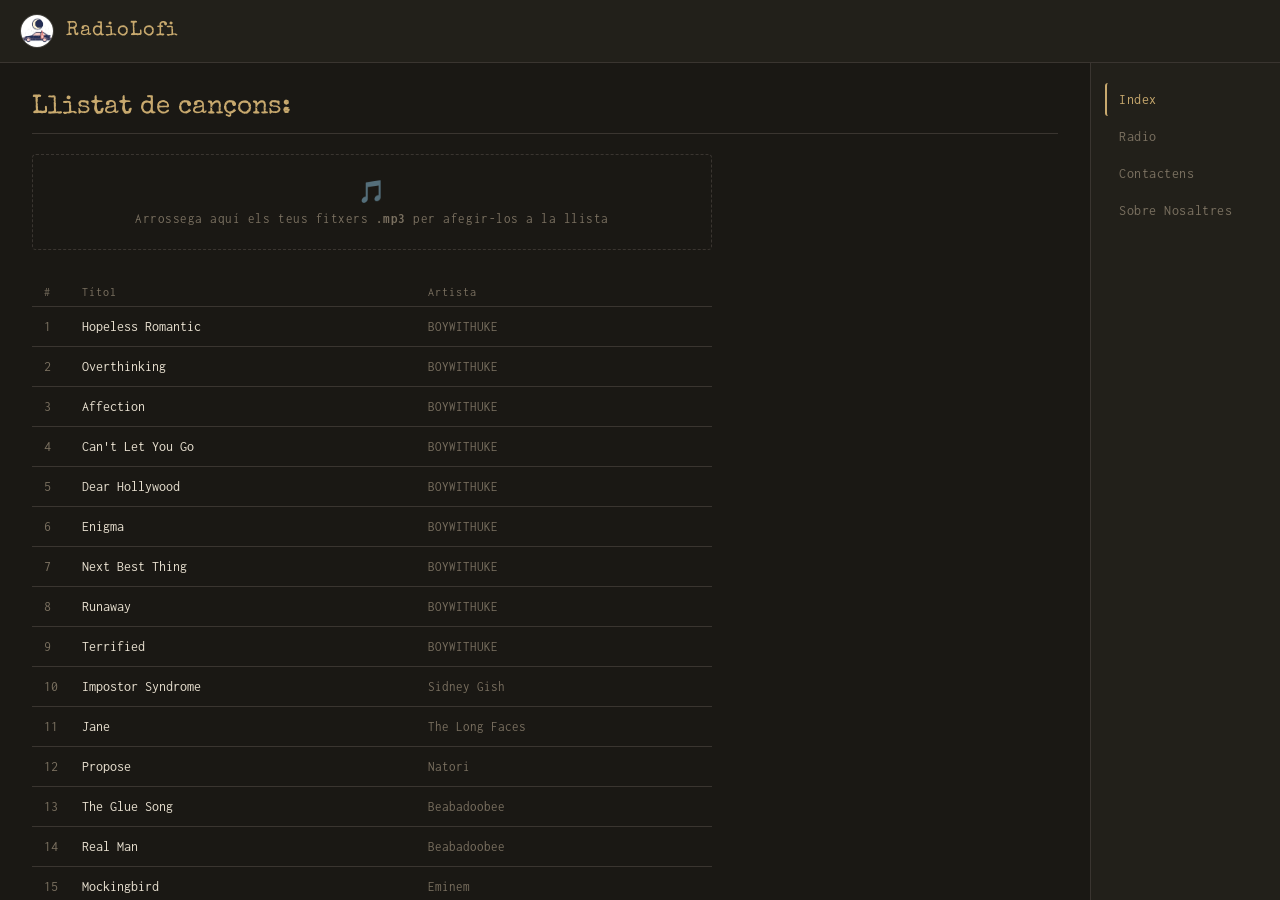
<file: index.html>
<!DOCTYPE html>
<html lang="ca">

<head>
  <meta charset="UTF-8" />
  <meta name="viewport" content="width=device-width, initial-scale=1.0" />
  <title>Index</title>
  <link rel="stylesheet" href="style.css" />
  <link rel="icon" href="img/logo.png" />
</head>

<body itemscope itemtype="http://schema.org/WebPage">
  <div id="topbar" itemprop="headline"><img id="topbar-logo" src="img/logo.png" alt="RadioLofi logo" />RadioLofi</div>
  <div id="main" itemprop="mainContentOfPage">
    <div id="content">
      <h2>Llistat de cançons:</h2>

      <div id="drop-zone">
        <span>🎵</span>
        Arrossega aquí els teus fitxers <strong>.mp3</strong> per afegir-los a la llista
      </div>

      <table class="song-list" itemscope itemtype="http://schema.org/MusicPlaylist" itemprop="mainEntity">
        <thead>
          <tr>
            <th>#</th>
            <th>Títol</th>
            <th>Artista</th>
          </tr>
        </thead>
        <tbody>
        </tbody>
      </table>

    </div>
    <div id="sidebar">
      <nav>
        <a href="index.html" class="active">Index</a>
        <a href="main.html">Radio</a>
        <a href="contact.html">Contactens</a>
        <a href="about.html">Sobre Nosaltres</a>
      </nav>
    </div>
  </div>

  <script>
    var playlist = [
      { src: "mp3/Hopeless_Romantic.mp3", title: "Hopeless Romantic", label: "BOYWITHUKE" },
      { src: "mp3/Overthinking.mp3", title: "Overthinking", label: "BOYWITHUKE" },
      { src: "mp3/Affection.mp3", title: "Affection", label: "BOYWITHUKE" },
      { src: "mp3/Cant_Let_You_Go.mp3", title: "Can't Let You Go", label: "BOYWITHUKE" },
      { src: "mp3/Dear_Hollywood.mp3", title: "Dear Hollywood", label: "BOYWITHUKE" },
      { src: "mp3/Enigma.mp3", title: "Enigma", label: "BOYWITHUKE" },
      { src: "mp3/Next_Best_Thing.mp3", title: "Next Best Thing", label: "BOYWITHUKE" },
      { src: "mp3/Runaway.mp3", title: "Runaway", label: "BOYWITHUKE" },
      { src: "mp3/Terrified.mp3", title: "Terrified", label: "BOYWITHUKE" },
      { src: "mp3/Impostor_Syndrome.mp3", title: "Impostor Syndrome", label: "Sidney Gish" },
      { src: "mp3/Jane.mp3", title: "Jane", label: "The Long Faces" },
      { src: "mp3/propose.mp3", title: "Propose", label: "Natori" },
      { src: "mp3/beabadoobee_Glue_Song.mp3", title: "The Glue Song", label: "Beabadoobee" },
      { src: "mp3/beabadoobee_Real_Man.mp3", title: "Real Man", label: "Beabadoobee" },
      { src: "mp3/Eminem_Mockingbird.mp3", title: "Mockingbird", label: "Eminem" },
      { src: "mp3/Eminem_Stan.mp3", title: "Stan", label: "Eminem" },
      { src: "mp3/Laufey_From_The_Start.mp3", title: "From The Start", label: "Laufey" },
      { src: "mp3/overtonight_mirrors_demo.mp3", title: "Mirrors (Demo)", label: "Overtonight" },
    ];

    var userSongs = JSON.parse(sessionStorage.getItem('userSongs') || '[]');

    function openSongDB() {
      return new Promise(function (resolve, reject) {
        var request = window.indexedDB.open('RadioLofiSongs', 1);
        request.onupgradeneeded = function (event) {
          var db = event.target.result;
          if (!db.objectStoreNames.contains('songs')) {
            db.createObjectStore('songs');
          }
        };
        request.onsuccess = function (event) {
          resolve(event.target.result);
        };
        request.onerror = function (event) {
          reject(event.target.error);
        };
      });
    }

    function saveSongBlob(key, blob) {
      return openSongDB().then(function (db) {
        return new Promise(function (resolve, reject) {
          var tx = db.transaction('songs', 'readwrite');
          var store = tx.objectStore('songs');
          var request = store.put(blob, key);
          request.onsuccess = resolve;
          request.onerror = function (event) { reject(event.target.error); };
        });
      });
    }

    function saveUserSongs() {
      var toSave = userSongs.map(function (s) {
        return { title: s.title, label: s.label, src: s.src, isBlob: s.isBlob };
      });
      sessionStorage.setItem('userSongs', JSON.stringify(toSave));
    }

    function renderTable() {
      var tbody = document.querySelector('.song-list tbody');
      tbody.innerHTML = '';
      var all = playlist.concat(userSongs);
      all.forEach(function (song, i) {
        var tr = document.createElement('tr');
        tr.className = 'song-row';
        tr.setAttribute('itemscope', '');
        tr.setAttribute('itemtype', 'http://schema.org/MusicRecording');
        tr.setAttribute('itemprop', 'track');
        tr.onclick = function () { playSong(i); };
        tr.innerHTML =
          '<td class="song-num">' + (i + 1) + '</td>' +
          '<td class="song-title" itemprop="name">' + song.title + '</td>' +
          '<td class="song-artist" itemprop="byArtist" itemscope itemtype="http://schema.org/MusicGroup"><span itemprop="name">' + song.label + '</span></td>';
        tbody.appendChild(tr);
      });
    }

    function playSong(index) {
      localStorage.setItem('startSong', index);
      window.location.href = 'main.html';
    }

    var dropZone = document.getElementById('drop-zone');

    dropZone.addEventListener('dragover', function (e) {
      e.preventDefault();
      dropZone.classList.add('drag-over');
    });
    dropZone.addEventListener('dragleave', function () {
      dropZone.classList.remove('drag-over');
    });
    dropZone.addEventListener('drop', function (e) {
      e.preventDefault();
      dropZone.classList.remove('drag-over');
      var files = Array.from(e.dataTransfer.files).filter(function (f) {
        return f.type === 'audio/mpeg' || f.name.endsWith('.mp3');
      });
      if (files.length === 0) return;
      files.forEach(function (file) {
        var key = 'song_' + Date.now() + '_' + Math.random().toString(36).substr(2, 9);
        saveSongBlob(key, file).then(function () {
          var title = file.name.replace(/\.mp3$/i, '').replace(/_/g, ' ');
          userSongs.push({ src: key, title: title, label: 'Tu', isBlob: true });
          saveUserSongs();
          renderTable();
        }).catch(function () {
          alert('No s\'ha pogut desar la cançó. Prova un fitxer més petit o un altre navegador.');
        });
      });
    });

    dropZone.addEventListener('click', function () {
      var input = document.createElement('input');
      input.type = 'file';
      input.accept = '.mp3,audio/mpeg';
      input.multiple = true;
      input.onchange = function () {
        Array.from(input.files).forEach(function (file) {
          var key = 'song_' + Date.now() + '_' + Math.random().toString(36).substr(2, 9);
          saveSongBlob(key, file).then(function () {
            var title = file.name.replace(/\.mp3$/i, '').replace(/_/g, ' ');
            userSongs.push({ src: key, title: title, label: 'Tu', isBlob: true });
            saveUserSongs();
            renderTable();
          }).catch(function () {
            alert('No s\'ha pogut desar la cançó. Prova un fitxer més petit o un altre navegador.');
          });
        });
      };
      input.click();
    });

    renderTable();
  </script>

</body>

</html>
</file>
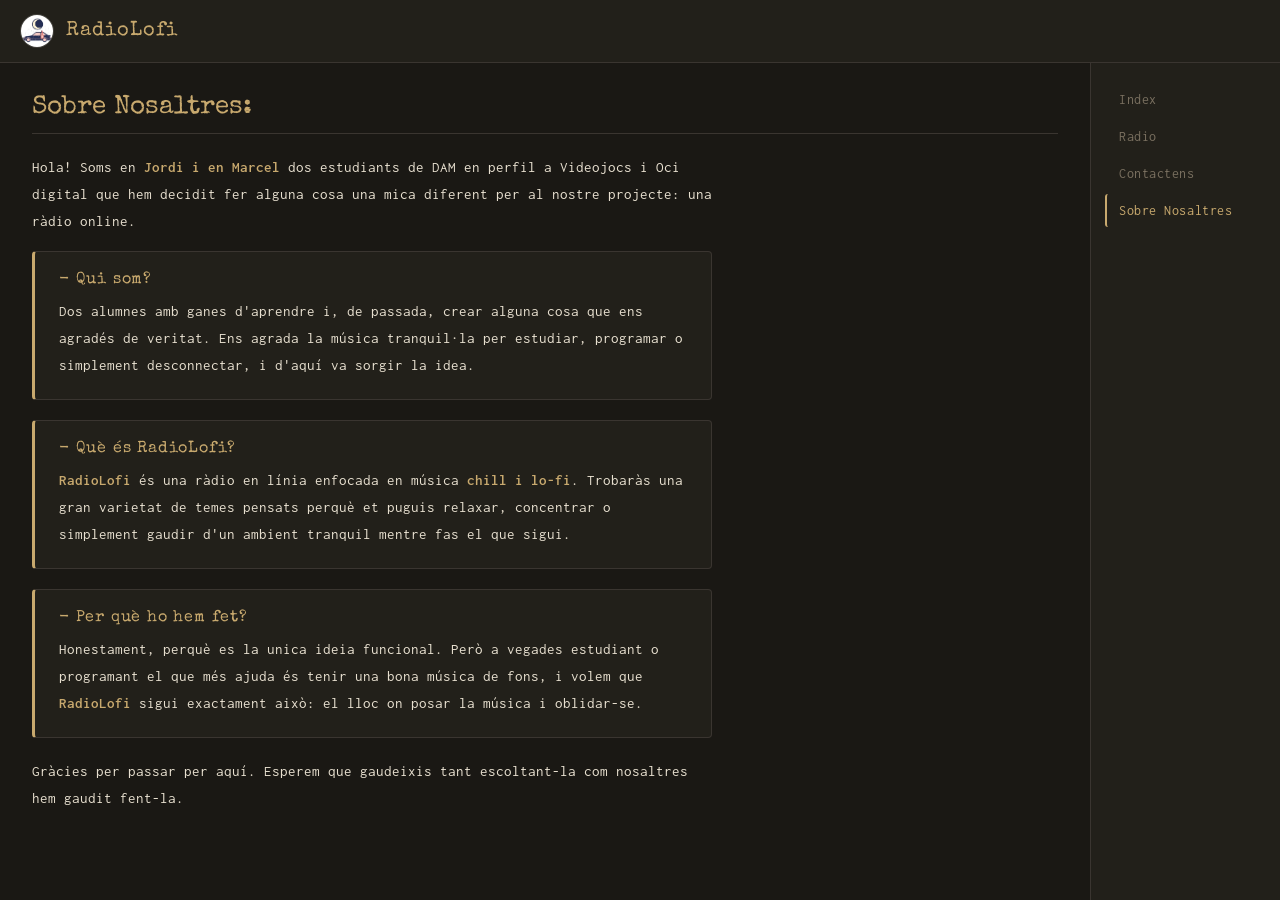
<file: about.html>
<!DOCTYPE html>
<html lang="ca">
<head>
  <meta charset="UTF-8" />
  <meta name="viewport" content="width=device-width, initial-scale=1.0" />
  <title>Sobre Nosaltres</title>
  <link rel="stylesheet" href="style.css" />
  <link rel="icon" href="img/logo.png" />
</head>
<body itemscope itemtype="http://schema.org/AboutPage">
  <div id="topbar" itemprop="headline"><img id="topbar-logo" src="img/logo.png" alt="RadioLofi logo" />RadioLofi</div>
  <div id="main" itemprop="mainContentOfPage">
    <div id="content">
      <h2 itemprop="headline">Sobre Nosaltres:</h2>
 
      <p>
        Hola! Soms en <span class="highlight">Jordi i en Marcel</span> dos estudiants de DAM en perfil a Videojocs i Oci digital 
        que hem decidit fer alguna cosa una mica diferent per al nostre projecte: una ràdio online.
      </p>
 
      <div class="about-block" itemprop="about" itemscope itemtype="http://schema.org/CreativeWork">
        <h3 itemprop="headline">- Qui som?</h3>
        <p itemprop="text">
          Dos alumnes amb ganes d'aprendre i, de passada, crear alguna cosa que ens agradés de veritat. 
          Ens agrada la música tranquil·la per estudiar, programar o simplement desconnectar, i d'aquí va sorgir la idea.
        </p>
      </div>
 
      <div class="about-block" itemprop="about" itemscope itemtype="http://schema.org/CreativeWork">
        <h3 itemprop="headline">- Què és RadioLofi?</h3>
        <p itemprop="text">
          <span class="highlight">RadioLofi</span> és una ràdio en línia enfocada en música 
          <span class="highlight">chill i lo-fi</span>. Trobaràs una gran varietat de temes pensats perquè et puguis 
          relaxar, concentrar o simplement gaudir d'un ambient tranquil mentre fas el que sigui.
        </p>
      </div>
 
      <div class="about-block" itemprop="about" itemscope itemtype="http://schema.org/CreativeWork">
        <h3 itemprop="headline">- Per què ho hem fet?</h3>
        <p itemprop="text">
          Honestament, perquè es la unica ideia funcional. Però a vegades estudiant o programant el que més ajuda és tenir 
          una bona música de fons, i volem que <span class="highlight">RadioLofi</span> sigui exactament això: 
          el lloc on posar la música i oblidar-se.
        </p>
      </div>
 
      <p>
        Gràcies per passar per aquí. Esperem que gaudeixis tant escoltant-la com nosaltres hem gaudit fent-la.
      </p>
    </div>
 
    <div id="sidebar">
      <nav>
        <a href="index.html">Index</a>
        <a href="main.html">Radio</a>
        <a href="contact.html">Contactens</a>
        <a href="about.html" class="active">Sobre Nosaltres</a>
      </nav>
    </div>
  </div>
</body>
</html>
</file>
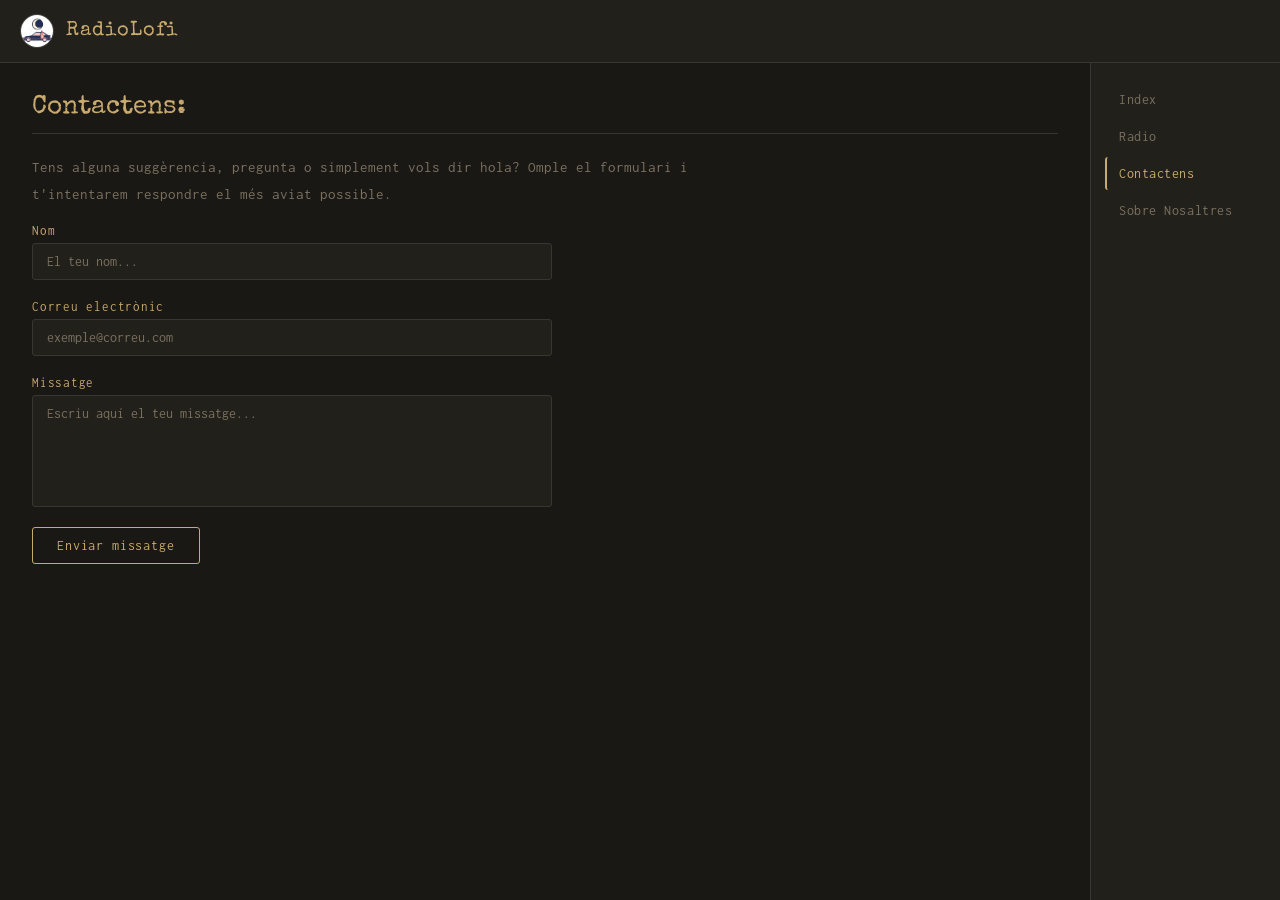
<file: contact.html>
<!DOCTYPE html>
<html lang="ca">
<head>
  <meta charset="UTF-8" />
  <meta name="viewport" content="width=device-width, initial-scale=1.0" />
  <title>Contactens</title>
  <link rel="stylesheet" href="style.css" />
  <link rel="icon" href="img/logo.png" />
</head>
<body itemscope itemtype="http://schema.org/ContactPage">
  <div id="topbar" itemprop="headline"><img id="topbar-logo" src="img/logo.png" alt="RadioLofi logo" />RadioLofi</div>
  <div id="main" itemprop="mainContentOfPage">
    <div id="content">
      <h2 itemprop="headline">Contactens:</h2>

      <p class="contact-intro">
        Tens alguna suggèrencia, pregunta o simplement vols dir hola? Omple el formulari i t'intentarem respondre el més aviat possible.
      </p>

      <form class="contact-form" action="contact.html" method="get" itemprop="mainEntity" itemscope itemtype="http://schema.org/ContactPoint">

        <div class="form-group">
          <label for="nom">Nom</label>
          <input type="text" id="nom" name="nom" placeholder="El teu nom..." required itemprop="name" />
        </div>

        <div class="form-group">
          <label for="correu">Correu electrònic</label>
          <input type="email" id="correu" name="correu" placeholder="exemple@correu.com" required itemprop="email" />
        </div>

        <div class="form-group">
          <label for="missatge">Missatge</label>
          <textarea id="missatge" name="missatge" rows="6" placeholder="Escriu aquí el teu missatge..." required itemprop="description"></textarea>
        </div>

        <button type="submit" class="form-btn">Enviar missatge</button>

      </form>
    </div>

    <div id="sidebar">
      <nav>
        <a href="index.html">Index</a>
        <a href="main.html">Radio</a>
        <a href="contact.html" class="active">Contactens</a>
        <a href="about.html">Sobre Nosaltres</a>
      </nav>
    </div>
  </div>
</body>
</html>
</file>
<file: style.css>
@import url('https://fonts.googleapis.com/css2?family=Special+Elite&family=Inconsolata:wght@400;600&display=swap');
:root {
  --bg:      #1a1814;
  --surface: #22201a;
  --border:  #3a3530;
  --accent:  #c8a96e;
  --muted:   #7a7060;
  --text:    #e8e0d0;
}
* { margin: 0; padding: 0; box-sizing: border-box; }
body {
  display: flex;
  flex-direction: column;
  height: 100vh;
  font-family: 'Inconsolata', monospace;
  background: var(--bg);
  color: var(--text);
}
#topbar {
  display: inline-flex;
  align-items: center;
  gap: 12px;
  background: var(--surface);
  border-bottom: 1px solid var(--border);
  padding: 14px 20px;
  font-family: 'Special Elite', cursive;
  font-size: 20px;
  color: var(--accent);
  letter-spacing: 0.05em;
  flex-shrink: 0;
}

#topbar-logo {
  width: 34px;
  height: 34px;
  border-radius: 50%;
  object-fit: cover;
  border: 1px solid rgba(255,255,255,0.15);
}#main { display: flex; flex: 1; overflow: hidden; }
#content {
  flex: 1;
  padding: 32px;
  overflow-y: auto;
  color: var(--text);
}
#content h2 {
  font-family: 'Special Elite', cursive;
  font-size: 26px;
  color: var(--accent);
  font-weight: normal;
  border-bottom: 1px solid var(--border);
  padding-bottom: 12px;
  margin-bottom: 20px;
}
#sidebar {
  width: 190px;
  background: var(--surface);
  border-left: 1px solid var(--border);
  padding: 20px 14px;
  flex-shrink: 0;
}
#sidebar nav {
  display: flex;
  flex-direction: column;
  gap: 4px;
}
#sidebar a {
  text-decoration: none;
  color: var(--muted);
  padding: 9px 12px;
  border-radius: 3px;
  font-size: 14px;
  letter-spacing: 0.04em;
  border-left: 2px solid transparent;
  transition: color 0.2s, border-color 0.2s;
}
#sidebar a:hover {
  color: var(--text);
  border-left-color: var(--border);
}
#sidebar a.active {
  color: var(--accent);
  border-left-color: var(--accent);
}
/* Pàgina Radio */
body.radio #main {
  background: url('img/wallpaper1.gif') center center / cover no-repeat;
}
body.radio #content {
  background: transparent;
}
/* ── Player Radio ─────────────────────────── */
body.radio #content {
  display: flex;
  align-items: center;
  justify-content: center;
}
#player {
  display: flex;
  flex-direction: column;
  align-items: center;
  gap: 36px;
  padding: 48px 64px;
}
#player-cover {
  width: 340px;
  height: 340px;
  border-radius: 50%;
  background: linear-gradient(135deg, rgba(168,200,232,0.7), rgba(232,180,200,0.7), rgba(168,216,192,0.7));
  display: flex;
  align-items: center;
  justify-content: center;
  box-shadow: 0 12px 48px rgba(0,0,0,0.5);
  border: 1px solid rgba(255,255,255,0.15);
}
#player-cover span {
  font-size: 16px;
  color: rgba(255,255,255,0.85);
  letter-spacing: 0.12em;
  text-align: center;
  padding: 0 30px;
}
#player-title {
  font-family: 'Special Elite', cursive;
  font-size: 32px;
  letter-spacing: 0.3em;
  color: #c9b8a0;
  text-shadow: 0 2px 8px rgba(0,0,0,0.7);
}
#player-controls {
  display: flex;
  align-items: center;
  gap: 18px;
}
.ctrl-btn {
  width: 72px;
  height: 72px;
  border-radius: 50%;
  border: 1px solid rgba(255,255,255,0.15);
  background: rgba(168,168,168,0.35);
  color: #e0d8cc;
  font-size: 26px;
  line-height: 1;
  cursor: pointer;
  display: flex;
  align-items: center;
  justify-content: center;
  transition: transform 0.15s, background 0.15s, color 0.15s;
  backdrop-filter: blur(8px);
  padding: 0;
}
.ctrl-btn:hover { transform: scale(1.1); background: rgba(168,168,168,0.5); }
.ctrl-btn.active { background: rgba(201,185,160,0.75); color: #1a1814; border-color: rgba(201,185,160,0.6); }
#btn-play {
  width: 88px;
  height: 88px;
  font-size: 28px;
  background: rgba(168,168,168,0.45);
  padding-left: 4px;
}
#btn-play.active {
  padding-left: 0;
}
#progress {
  width: 520px;
  max-width: 90%;
  height: 6px;
  border-radius: 4px;
  appearance: none;
  cursor: pointer;
  outline: none;
  border: none;
}
#progress::-webkit-slider-thumb {
  appearance: none;
  width: 16px;
  height: 16px;
  border-radius: 50%;
  background: #c9b8a0;
  cursor: pointer;
}
#progress::-moz-range-thumb {
  width: 16px;
  height: 16px;
  border-radius: 50%;
  background: #c9b8a0;
  border: none;
  cursor: pointer;
}

/* ── Volum ─────────────────────────── */
#volume-control {
  display: flex;
  align-items: center;
  gap: 10px;
}
#volume-icon {
  font-size: 18px;
  cursor: default;
  user-select: none;
}
#volume {
  width: 120px;
  height: 6px;
  border-radius: 4px;
  appearance: none;
  cursor: pointer;
  outline: none;
  border: none;
}
#volume::-webkit-slider-thumb {
  appearance: none;
  width: 14px;
  height: 14px;
  border-radius: 50%;
  background: #c9b8a0;
  cursor: pointer;
}
#volume::-moz-range-thumb {
  width: 14px;
  height: 14px;
  border-radius: 50%;
  background: #c9b8a0;
  border: none;
  cursor: pointer;
}

/* ── Pàgina About ─────────────────────────── */
#content p {
  line-height: 1.8;
  font-size: 15px;
  margin-bottom: 16px;
  max-width: 680px;
}
#content p:last-child {
  margin-bottom: 0;
}
.highlight {
  color: var(--accent);
  font-weight: 600;
}
.about-block {
  background: var(--surface);
  border: 1px solid var(--border);
  border-left: 3px solid var(--accent);
  border-radius: 4px;
  padding: 20px 24px;
  margin-bottom: 20px;
  max-width: 680px;
}
.about-block h3 {
  font-family: 'Special Elite', cursive;
  font-size: 16px;
  color: var(--accent);
  font-weight: normal;
  margin-bottom: 10px;
  letter-spacing: 0.05em;
}
.about-block p {
  margin-bottom: 0;
}

/* ── Pàgina Contact ─────────────────────────── */
.contact-intro {
  color: var(--muted);
  margin-bottom: 28px;
}
.contact-form {
  display: flex;
  flex-direction: column;
  gap: 20px;
  max-width: 520px;
}
.form-group {
  display: flex;
  flex-direction: column;
  gap: 6px;
}
.form-group label {
  font-size: 13px;
  color: var(--accent);
  letter-spacing: 0.06em;
}
.form-group input,
.form-group textarea {
  background: var(--surface);
  border: 1px solid var(--border);
  border-radius: 3px;
  padding: 10px 14px;
  font-family: 'Inconsolata', monospace;
  font-size: 14px;
  color: var(--text);
  outline: none;
  transition: border-color 0.2s;
  resize: none;
}
.form-group input::placeholder,
.form-group textarea::placeholder {
  color: var(--muted);
}
.form-group input:focus,
.form-group textarea:focus {
  border-color: var(--accent);
}
.form-btn {
  align-self: flex-start;
  background: transparent;
  border: 1px solid var(--accent);
  color: var(--accent);
  font-family: 'Inconsolata', monospace;
  font-size: 14px;
  letter-spacing: 0.06em;
  padding: 10px 24px;
  border-radius: 3px;
  cursor: pointer;
  transition: background 0.2s, color 0.2s;
}
.form-btn:hover {
  background: var(--accent);
  color: var(--bg);
}

/* ── Pàgina Index / Llistat de cançons ─────── */
#drop-zone {
  max-width: 680px;
  border: 1px dashed var(--border);
  border-radius: 4px;
  padding: 24px;
  text-align: center;
  color: var(--muted);
  font-size: 13px;
  letter-spacing: 0.04em;
  margin-bottom: 28px;
  transition: border-color 0.2s, color 0.2s, background 0.2s;
  cursor: pointer;
}
#drop-zone.drag-over {
  border-color: var(--accent);
  color: var(--accent);
  background: rgba(200, 169, 110, 0.05);
}
#drop-zone span {
  display: block;
  font-size: 22px;
  margin-bottom: 8px;
}
.song-list {
  width: 100%;
  max-width: 680px;
  border-collapse: collapse;
  font-size: 14px;
}
.song-list thead tr {
  border-bottom: 1px solid var(--border);
}
.song-list th {
  text-align: left;
  padding: 8px 12px;
  font-size: 12px;
  color: var(--muted);
  letter-spacing: 0.08em;
  font-weight: normal;
}
.song-row {
  border-bottom: 1px solid var(--border);
  cursor: pointer;
  transition: background 0.15s;
}
.song-row:hover {
  background: var(--surface);
}
.song-row:hover .song-num {
  color: var(--accent);
}
.song-num {
  padding: 12px 12px;
  color: var(--muted);
  width: 36px;
  transition: color 0.15s;
}
.song-title {
  padding: 12px 12px;
  color: var(--text);
}
.song-artist {
  padding: 12px 12px;
  color: var(--muted);
  font-size: 13px;
}
/* ── Responsive ─────────────────────────── */
@media (max-width: 980px) {
  body {
    min-height: 100vh;
  }
  #main {
    flex-direction: column;
  }
  #sidebar {
    width: 100%;
    border-left: none;
    border-top: 1px solid var(--border);
    padding: 16px;
  }
  #content {
    padding: 24px;
  }
  #player {
    padding: 32px 28px;
  }
  #player-controls {
    flex-wrap: wrap;
    justify-content: center;
    gap: 12px;
  }
  #progress {
    width: 100%;
    max-width: 100%;
  }
  #volume-control {
    width: 100%;
    justify-content: center;
  }
  #drop-zone {
    padding: 20px;
  }
  .song-list th,
  .song-row td {
    padding: 10px 8px;
  }
}

@media (max-width: 640px) {
  body {
    height: auto;
  }
  #topbar {
    justify-content: center;
    padding: 12px 14px;
    font-size: 18px;
  }
  #player {
    padding: 24px 20px;
    gap: 24px;
  }
  #player-cover {
    width: 260px;
    height: 260px;
  }
  #btn-play {
    width: 72px;
    height: 72px;
  }
  .ctrl-btn {
    width: 60px;
    height: 60px;
    font-size: 22px;
  }
  #volume {
    width: 100%;
  }
  #content {
    padding: 18px;
  }
  #sidebar {
    padding: 14px;
  }
  #drop-zone {
    padding: 18px;
  }
  #player-controls {
    gap: 10px;
  }
}
</file>
